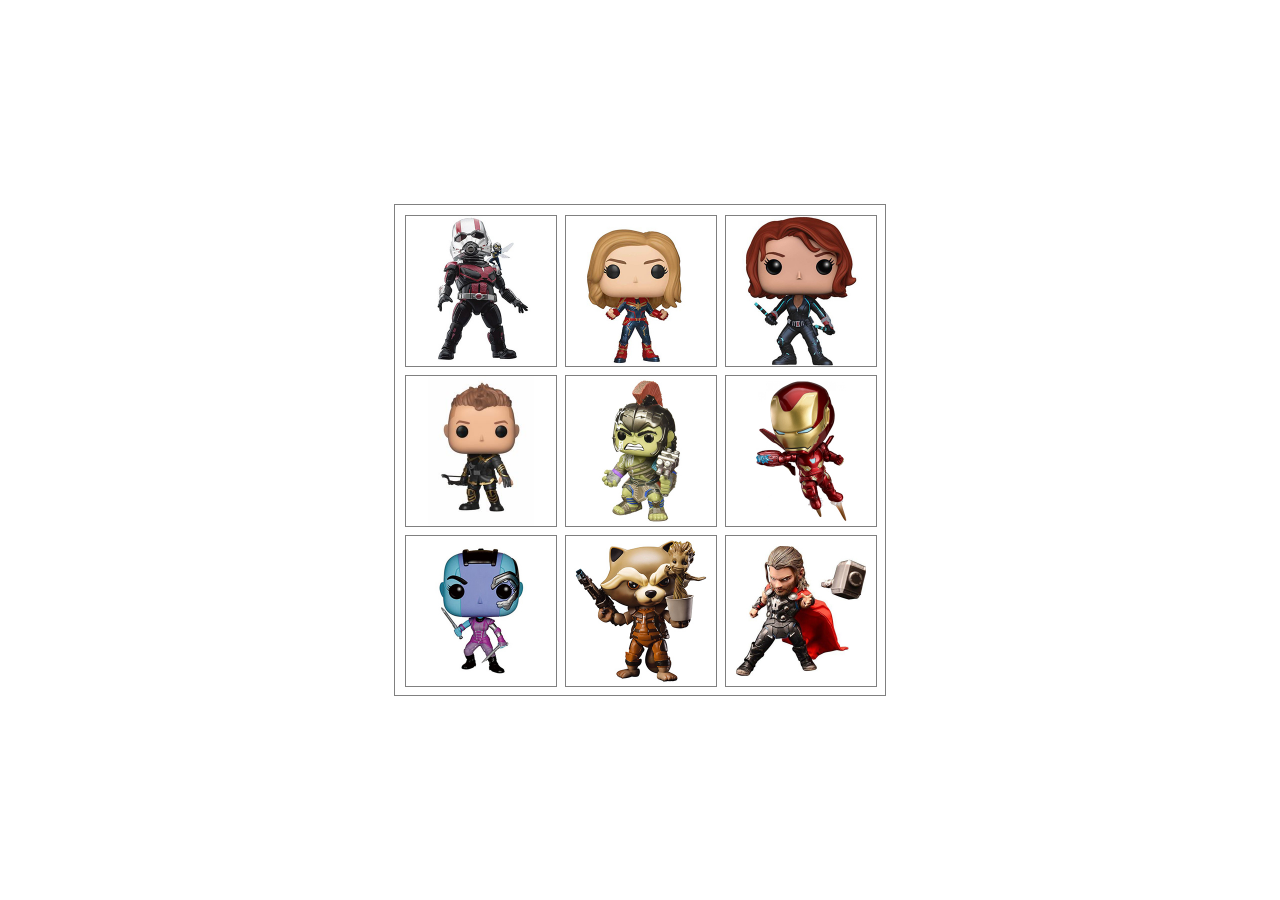
<file: animation/index.html>
<!DOCTYPE html>
<html lang="en">
<head>
	<meta charset="UTF-8">
	<title>Document</title>
	<link rel="stylesheet" type="text/css" href="style.css">
</head>
<body>
	<div class="container">
		<div class="wrap">
			<div class="fadeOut"><img src="antman.jpg" alt=""></div>
			<div><img src="capmarvel.jpg" alt=""></div>
			<div class="fadeOut"><img src="fab0045c-96fa-48b0-8b28-208eacc63b3f_1.087680dbf8f56d8cccf8364965541797.jpeg" alt=""></div>
			<div><img src="hawkeye.jpg" alt=""></div>
			<div class="fadeOut"><img src="hulk.jpg" alt=""></div>
			<div><img src="ironman.jpg" alt=""></div>
			<div class="fadeOut"><img src="nebula.jpg" alt=""></div>
			<div><img src="rocket.jpg" alt=""></div>
			<div class="fadeOut"><img src="thor.jpg" alt=""></div>
		</div>
	</div>
</body>
	</div>
</html>
</file>
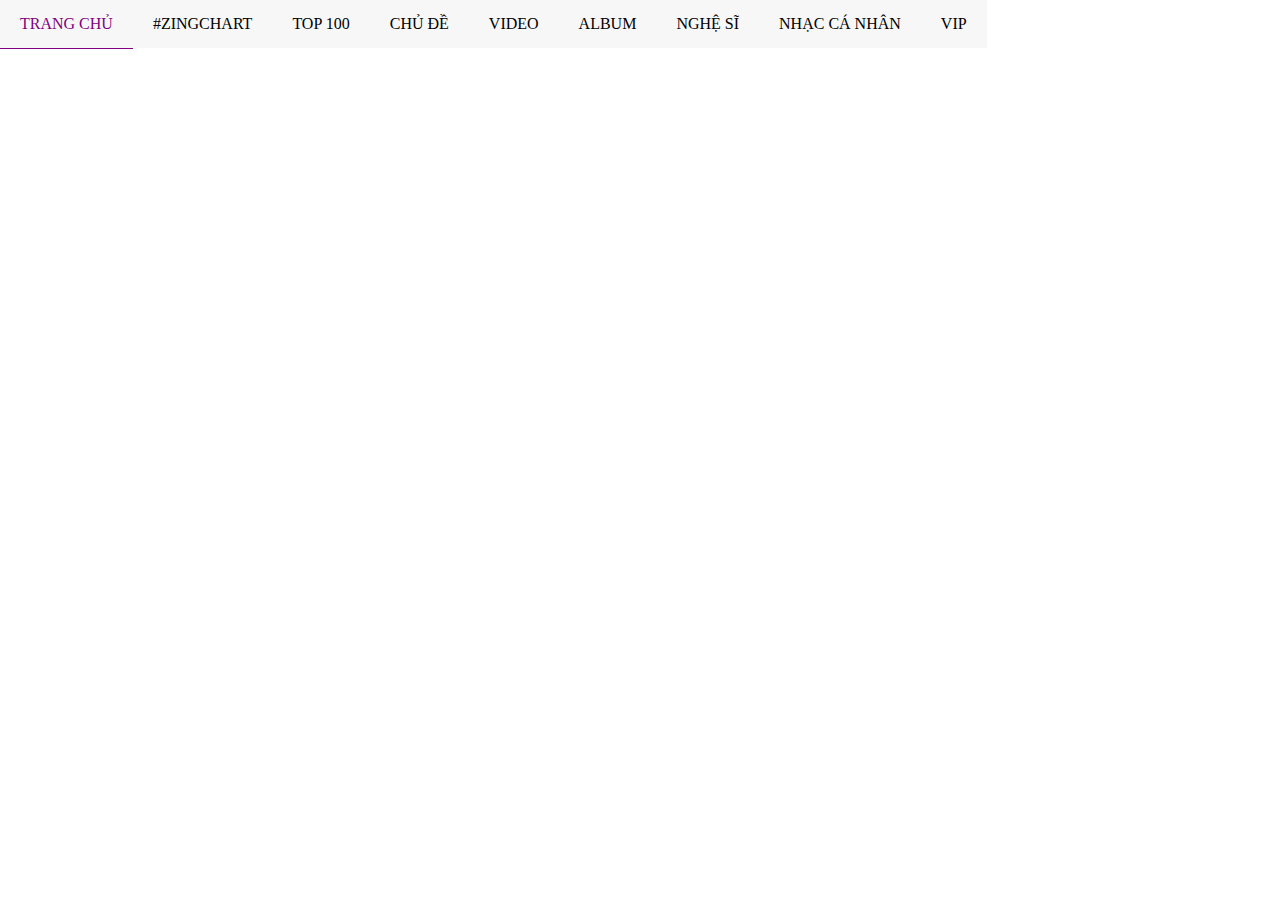
<file: navigation/nav1/index.html>
<!DOCTYPE html>
<html lang="en">
<head>
	<meta charset="UTF-8">
	<title>Document</title>
	<link rel="stylesheet" type="text/css" href="style.css">
</head>
<body>
	<nav>
		<ul class="menu">
			<li><a href="" title="">TRANG CHỦ</a></li>
			<li>
				<a href="" title="">#ZINGCHART</a>
				<div class="menu2">
					 <ul><p>#ZINGCHART</p>
					 	<li><a href="" title="">Bài hát</a></li>
					 	<li><a href="" title="">MV</a></li>
					 </ul>
					 <ul><p>TUẦN</p>
					 	<li><a href="" title="">Bài hát</a></li>
					 	<li><a href="" title="">MV</a></li>
					 </ul>
					 <ul><p>US-UK CHART</p>
					 	<li><a href="" title="">Bài hát</a></li>
					 	<li><a href="" title="">MV</a></li>
					 </ul>
					 <ul><p>KPOP CHART</p>
					 	<li><a href="" title="">Bài hát</a></li>
					 	<li><a href="" title="">MV</a></li>
					 </ul>
				</div>
			</li>
			<li>
				<a href="" title="">TOP 100</a>
				<div class="menu2">
					 <ul><p>VIỆT NAM</p>
					 	<li><a href="" title="">Nhạc Trẻ</a></li>
					 	<li><a href="" title="">Nhạc Trữ Tình</a></li>
					 	<li><a href="" title="">Quê Hương</a></li>
					 	<li><a href="" title="">Nhạc Cách Mạng</a></li>
					 	<li><a href="" title="">Rap / Hip Hop Việt</a></li>
					 	<li><a href="" title="">Rock Việt</a></li>
					 	<li><a href="" title="">Dance Việt</a></li>
					 </ul>
					 <ul><p>ÂU MỸ</p>
					 	<li><a href="" title="">Pop</a></li>
					 	<li><a href="" title="">Rock</a></li>
					 	<li><a href="" title="">Rap / Hip Hop</a></li>
					 	<li><a href="" title="">Country</a></li>
					 	<li><a href="" title="">Electronic / Dance</a></li>
					 	<li><a href="" title="">R&B / Soul</a></li>
					 	<li><a href="" title="">Audiophile</a></li>
					 </ul>
					 <ul><p>CHÂU Á</p>
					 	<li><a href="" title="">Hàn Quốc</a></li>
					 	<li><a href="" title="">Nhật bản</a></li>
					 	<li><a href="" title="">Hoa Ngữ</a></li>
					 </ul>
					 <ul><p>HÒA TẤU</p>
					 	<li><a href="" title="">Classic</a></li>
					 	<li><a href="" title="">Piano</a></li>
					 	<li><a href="" title="">Guitar</a></li>
					 	<li><a href="" title="">Violin</a></li>
					 	<li><a href="" title="">Cello</a></li>
					 	<li><a href="" title="">Saxophone</a></li>
					 	<li><a href="" title="">Nhạc Cụ Khác</a></li>
					 </ul>
				</div>
			</li>
			<li>
				<a href="" title="">CHỦ ĐỀ</a>
				<div class="menu2">
					 <ul><p>ĐỀ XUẤT</p>
					 	<li><a href="" title="">Nhạc Hot</a></li>
					 	<li><a href="" title="">Những Bài HITs...</a></li>
					 	<li><a href="" title="">Nhạc Việt Bất Hủ</a></li>
					 	<li><a href="" title="">Nhạc Bất Hủ Âu...</a></li>
					 	<li><a href="" title="">Kpop HITs</a></li>
					 	<li><a href="" title="">Nhạc Thúy Nga</a></li>
					 </ul>
					 <ul><p>THỂ LOẠI</p>
					 	<li><a href="" title="">EDM</a></li>
					 	<li><a href="" title="">Aucostic</a></li>
					 	<li><a href="" title="">Indie</a></li>
					 	<li><a href="" title="">Nhạc Không Lời</a></li>
					 	<li><a href="" title="">Trữ Tình và Borelo</a></li>
					 </ul>
					 <ul><p>TÂM TRẠNG</p>
					 	<li><a href="" title="">Những Ngày Mưa</a></li>
					 	<li><a href="" title="">Tình Yêu</a></li>
					 	<li><a href="" title="">Buồn</a></li>
					 	<li><a href="" title="">Thư Giãn</a></li>
					 	<li><a href="" title="">Động Lực</a></li>
					 </ul>
					 <ul><p>HOẠT ĐỘNG</p>
					 	<li><a href="" title="">Làm Việc</a></li>
					 	<li><a href="" title="">Yoga</a></li>
					 	<li><a href="" title="">Cà Phê</a></li>
					 	<li><a href="" title="">Cuối Tuần</a></li>
					 	<li><a href="" title="">Tiệc Tùng</a></li>
					 	<li><a href="" title="">Du Lịch</a></li>
					 </ul>
				</div>
			</li>
			<li>
				<a href="" title="">VIDEO</a>
				<div class="menu2">
					 <ul><p>VIỆT NAM</p>
					 	<li><a href="" title="">Nhạc Trẻ</a></li>
					 	<li><a href="" title="">Nhạc Trữ Tình</a></li>
					 	<li><a href="" title="">Dance Việt</a></li>
					 	<li><a href="" title="">Rock Việt</a></li>
					 	<li><a href="" title="">Rap / Hip Hop Việt</a></li>
					 	<li><a href="" title="">Nhạc Trịnh</a></li>
					 	<li><a href="" title="">Nhạc Thiếu Nhi</a></li>
					 </ul>
					 <ul><p>ÂU MỸ</p>
					 	<li><a href="" title="">Pop</a></li>
					 	<li><a href="" title="">Rock</a></li>
					 	<li><a href="" title="">Rap / Hip Hop</a></li>
					 	<li><a href="" title="">Country</a></li>
					 	<li><a href="" title="">Electronic / Dance</a></li>
					 	<li><a href="" title="">R&B / Soul</a></li>
					 	<li><a href="" title="">Audiophile</a></li>
					 </ul>
					 <ul><p>CHÂU Á</p>
					 	<li><a href="" title="">Hàn Quốc</a></li>
					 	<li><a href="" title="">Nhật bản</a></li>
					 	<li><a href="" title="">Hoa Ngữ</a></li>
					 	<li><a href="" title="">Thái Lan</a></li>
					 </ul>
					 <ul><p>HÒA TẤU</p>
					 	<li><a href="" title="">Classic</a></li>
					 	<li><a href="" title="">Piano</a></li>
					 	<li><a href="" title="">Guitar</a></li>
					 	<li><a href="" title="">Violin</a></li>
					 	<li><a href="" title="">Cello</a></li>
					 	<li><a href="" title="">Saxophone</a></li>
					 	<li><a href="" title="">Nhạc Dân Tộc</a></li>
					 </ul>
				</div>
			</li>
			<li>
				<a href="" title="">ALBUM</a>
				<div class="menu2">
					 <ul><p>VIỆT NAM</p>
					 	<li><a href="" title="">Nhạc Trẻ</a></li>
					 	<li><a href="" title="">Nhạc Trữ Tình</a></li>
					 	<li><a href="" title="">Dance Việt</a></li>
					 	<li><a href="" title="">Rock Việt</a></li>
					 	<li><a href="" title="">Rap / Hip Hop Việt</a></li>
					 	<li><a href="" title="">Nhạc Trịnh</a></li>
					 	<li><a href="" title="">Nhạc Thiếu Nhi</a></li>
					 </ul>
					 <ul><p>ÂU MỸ</p>
					 	<li><a href="" title="">Pop</a></li>
					 	<li><a href="" title="">Rock</a></li>
					 	<li><a href="" title="">Rap / Hip Hop</a></li>
					 	<li><a href="" title="">Country</a></li>
					 	<li><a href="" title="">Electronic / Dance</a></li>
					 	<li><a href="" title="">R&B / Soul</a></li>
					 	<li><a href="" title="">Audiophile</a></li>
					 </ul>
					 <ul><p>CHÂU Á</p>
					 	<li><a href="" title="">Hàn Quốc</a></li>
					 	<li><a href="" title="">Nhật bản</a></li>
					 	<li><a href="" title="">Hoa Ngữ</a></li>
					 	<li><a href="" title="">Thái Lan</a></li>
					 </ul>
					 <ul><p>HÒA TẤU</p>
					 	<li><a href="" title="">Classic</a></li>
					 	<li><a href="" title="">Piano</a></li>
					 	<li><a href="" title="">Guitar</a></li>
					 	<li><a href="" title="">Violin</a></li>
					 	<li><a href="" title="">Cello</a></li>
					 	<li><a href="" title="">Saxophone</a></li>
					 	<li><a href="" title="">Nhạc Dân Tộc</a></li>
					 </ul>
				</div>
			</li>
			<li>
				<a href="" title="">NGHỆ SĨ</a>
				<div class="menu2">
					<ul>
						<li><a href="">Việt Nam</a></li>
						<li><a href="">Âu Mỹ</a></li>
						<li><a href="">Hàn Quốc</a></li>
						<li><a href="">Nhật Bản</a></li>
						<li><a href="">Hoa Ngữ</a></li>
						<li><a href="">Hòa Tấu</a></li>
					</ul>
				</div>
			</li>
			<li><a href="" title="">NHẠC CÁ NHÂN</a></li>
			<li><a href="" title="">VIP</a></li>
		</ul>
	</nav>
</body>
</html>
</file>
<file: animation/style.css>
*{
	padding: 0;
	margin: 0;
}
.container
{
	width: 100vw;
	height: 100vh;
	position: relative;
	animation: fadeIn ease 4s;
}
.wrap {
	width: 490px;
	height: 490px;
	position: absolute;
	top: 50%;
	left: 50%;
	transform: translate(-50%, -50%);
	border: 0.5px solid gray;
}
.wrap div{
	width: 150px;
	height: 150px;
	float: left;
	margin-left: 10px;
	margin-top: 10px;
}
.wrap div img {
	width: 100%;
	height: 100%;
	border: 1px solid gray;
	transition: 0.5s;
}
@keyframes fadeIn {
	from {opacity: 0;}
	to {opacity: 1;}
}
.fadeOut {
	animation: fadeOut ease 4s infinite;
	animation-delay: 2s;
}
@keyframes fadeOut{
	0% {opacity: 1;}
	50% {opacity: 0;}
	100% {opacity: 1;}

div.abc {
	position: absolute;
	background: black;
    color: #fff;
    width: 80%;
}
</file>
<file: navigation/nav1/style.css>
* {
	padding: 0;
	margin: 0;
}
ul {
	padding: 0;
	list-style: none;
}
ul li {
	background: #f7f7f7;
}
.menu {
	position: relative;
}
ul.menu>li {
	float: left;
}
ul.menu li a {
	display: block;
	padding: 15px 20px;
	text-decoration: none;
	color: #000;
	font-size: 16px;
}
.menu2{
	position: absolute;
	padding: 10PX 0;
	margin-top: 1px;
	display: none;
	float: left;
	background: #f7f7f7;;
}
ul.menu>li:hover .menu2 {
	display: grid;
	grid-template-columns:auto auto auto auto;
}
ul.menu>li:hover {
	border-bottom: 1px solid purple;
}
ul.menu>li:hover>a {
	color: purple;
}
.menu2 ul {
	color: black;
	width: 165px;
	height: 100%;
}
.menu2 ul p {
	margin-left: 10px;
	line-height: 50px;
	font-weight: bolder;
}
.menu2>ul>li {
	padding: 0;
}
.menu2 ul li:hover>a {
	background: #ddd;
	color: purple;
}
.menu2 ul:hover {
	cursor: pointer;
}
</file>
